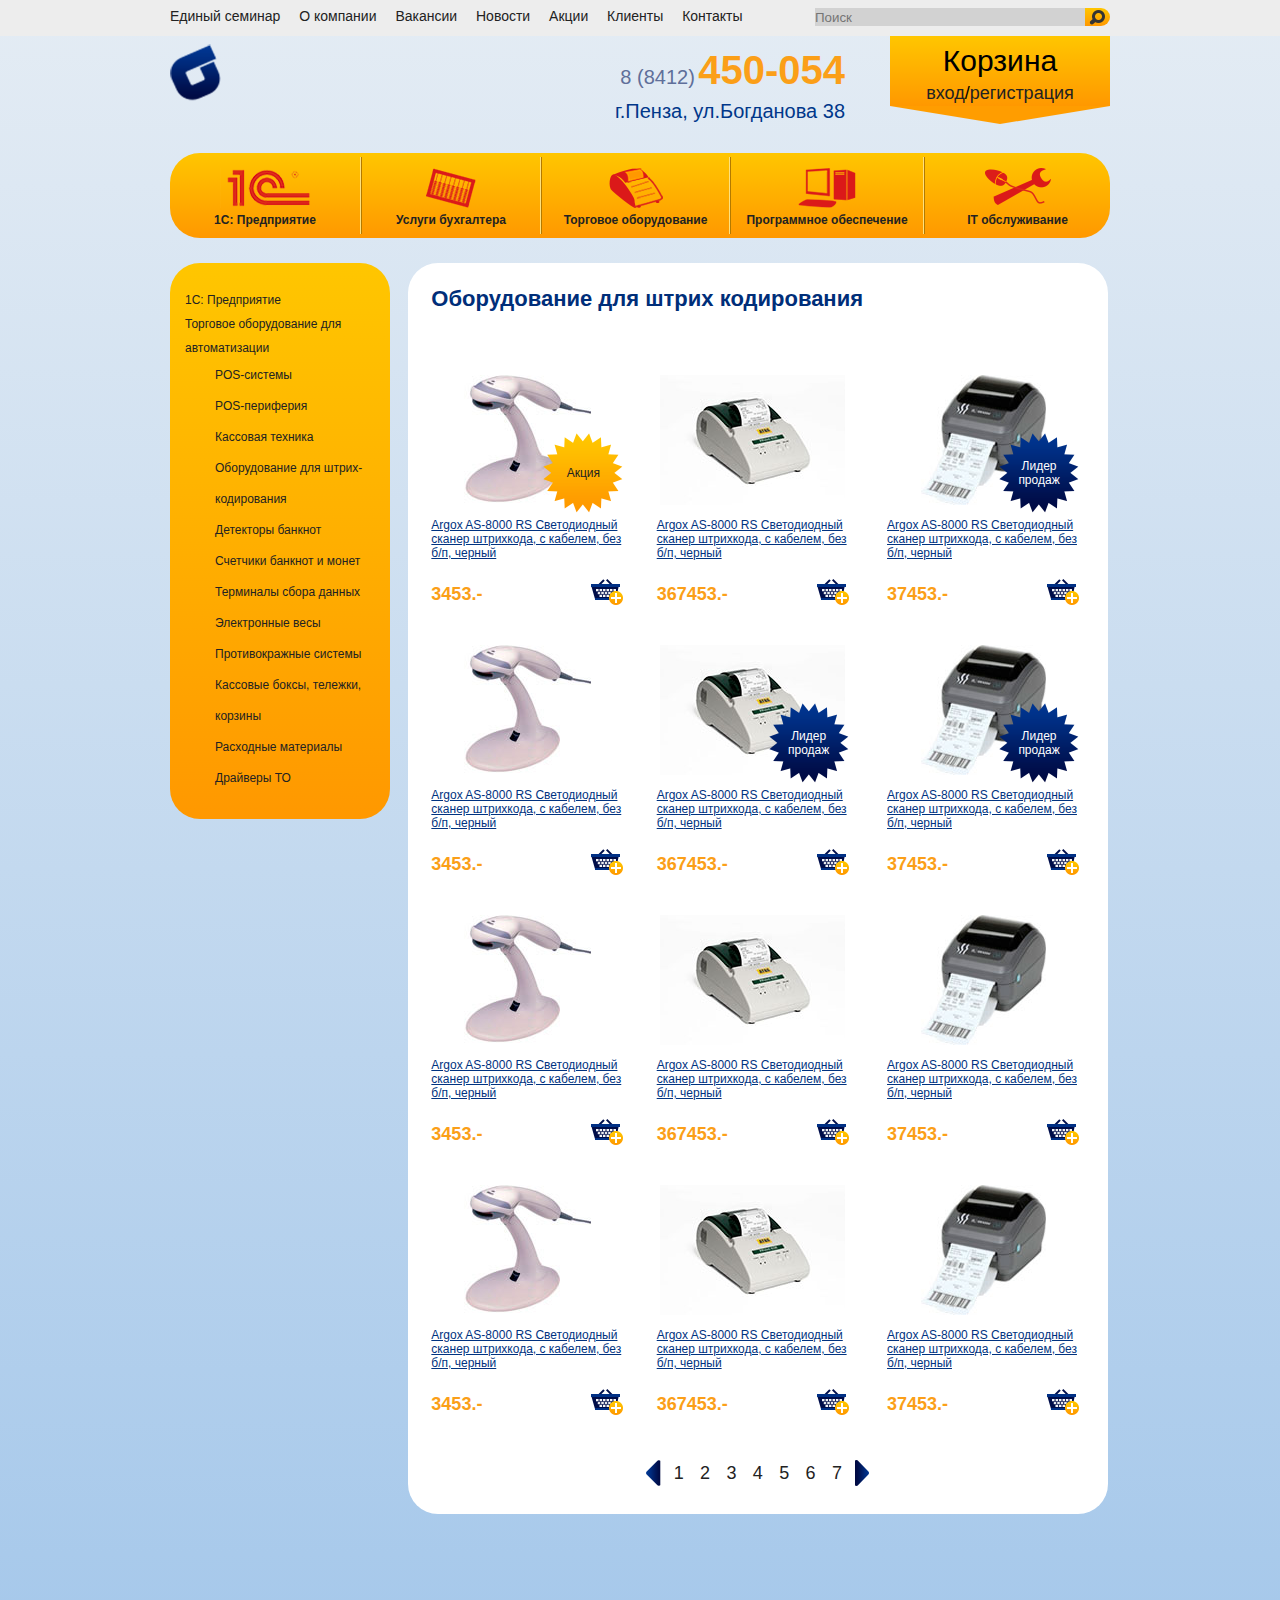
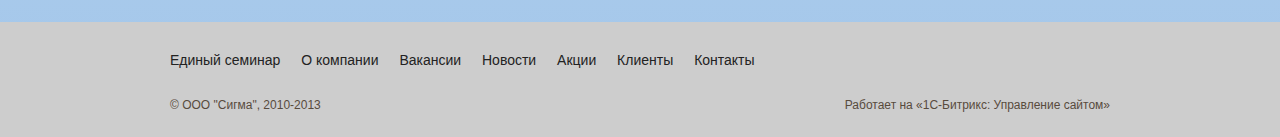
<file: index.html>
﻿<!DOCTYPE html>
<html lang="ru">
<head>
    <meta charset="utf-8">
    <title>sigma</title>
    <link rel="stylesheet" href="css/style.css">
</head>
<body>
<div class="page">
    <header class="header">
        <div class="content clear-fix">
            <nav class="header__menu">
                <a href="#" class="link">Единый семинар</a>
                <a href="#" class="link">О компании</a>
                <a href="#" class="link">Вакансии</a>
                <a href="#" class="link">Новости</a>
                <a href="#" class="link">Акции</a>
                <a href="#" class="link">Клиенты</a>
                <a href="#" class="link">Контакты</a>
            </nav>
            <form class="search clear-fix" name="search">
                <button class="search__button">
                    
                    <i>Найти</i>
                </button>
                <label>
                    <span class="search__holder">Поиск</span>
                    <input class="search__input" type="search" name="search__input" placeholder="Поиск">
                </label>
            </form>
        </div>
    </header>
    <div class="main-container">
        <div class="content">
            <header class="main-container__header clear-fix">
                <div class="logo">
                    <a href="#"><img src="img/logo.png" alt="Логотип компании"></a>
                </div>
                <button class="basket" type="button">
                    <h2 class="basket__title">Корзина</h2>
                    <div class="auth">
                        <a href="#" class="link">вход</a>/<a href="#" class="link">регистрация</a>
                    </div>
                </button>
                <div class="contacts">
                    <div class="telephone">
                        <a href="tel:88412450054" class="link">
                            <span class="telephone__code">8 (8412)</span>
                            <span class="telephone__number">450-054</span>
                        </a>
                    </div>
                    <a href="#" class="link address">г.Пенза, ул.Богданова 38</a>
                </div>
            </header>
            <nav class="main-container__menu clear-fix">
                <a href="#" class="link menu__item">
                    <div class="menu__inner">
                        <i class="menu__icon menu__icon_company"></i>
                    </div>
                    <span>1С: Предприятие</span>
                </a>
                <a href="#" class="link menu__item">
                    <div class="menu__inner">
                        <i class="menu__icon menu__icon_services"></i>
                    </div>
                    <span>Услуги бухгалтера</span>
                </a>
                <a href="#" class="link menu__item">
                    <div class="menu__inner">
                        <i class="menu__icon menu__icon_equipment"></i>
                    </div>
                    <span>Торговое оборудование</span>
                </a>
                <a href="#" class="link menu__item">
                    <div class="menu__inner">
                        <i class="menu__icon menu__icon_software"></i>
                    </div>
                    <span>Программное обеспечение</span>
                </a>
                <a href="#" class="link menu__item">
                    <div class="menu__inner">
                        <i class="menu__icon menu__icon_servicing"></i>
                    </div>
                    <span>IT обслуживание</span>
                </a>
            </nav>
            <div class="main-container__inner">
                <div class="main-container__column">
                    <aside class="categories">
                        <nav class="categories__box">
                            <ol class="categories__list">
                                <li class="category">
                                    <a href="#" class="link">1С: Предприятие</a>
                                </li>
                                <li class="category">
                                    <a href="#" class="link">Торговое оборудование для автоматизации</a>
                                    <ol class="categories__list">
                                        <li class="category">
                                            <a href="#" class="link">POS-системы</a>
                                        </li>
                                        <li class="category">
                                            <a href="#" class="link">POS-периферия</a>
                                        </li>
                                        <li class="category">
                                            <a href="#" class="link">Кассовая техника</a>
                                        </li>
                                        <li class="category">
                                            <a href="#" class="link">Оборудование для штрих-кодирования</a>
                                        </li>
                                        <li class="category">
                                            <a href="#" class="link">Детекторы банкнот</a>
                                        </li>
                                        <li class="category">
                                            <a href="#" class="link">Счетчики банкнот и монет</a>
                                        </li>
                                        <li class="category">
                                            <a href="#" class="link">Терминалы сбора данных</a>
                                        </li>
                                        <li class="category">
                                            <a href="#" class="link">Электронные весы</a>
                                        </li>
                                        <li class="category">
                                            <a href="#" class="link">Противокражные системы</a>
                                        </li>
                                        <li class="category">
                                            <a href="#" class="link">Кассовые боксы, тележки, корзины</a>
                                        </li>
                                        <li class="category">
                                            <a href="#" class="link">Расходные материалы</a>
                                        </li>
                                        <li class="category">
                                            <a href="#" class="link">Драйверы ТО</a>
                                        </li>
                                    </ol>
                                </li>
                            </ol>
                        </nav>
                    </aside>
                </div>
                <div class="main-container__column">
                    <div class="products">
                        <h1 class="products__title">Оборудование для штрих кодирования</h1>
                        <div class="products__content">
                            <div class="product">
                                <div class="product__picture">
                                    <img src="img/firstproduct.jpg" alt="first product">
                                    <div class="status status_stock">
                                        <span>Акция</span>
                                    </div>
                                </div>
                                <a href="#" class="link product__name">Argox AS-8000 RS Светодиодный сканер штрихкода, с кабелем, без б/п, черный</a>
                                <div class="product__inner clear-fix">
                                    <div class="product__buy">
                                        <a href="#" class="link">
                                            <i></i>
                                        </a>
                                    </div>
                                    <div class="product__price">
                                        <span>3453.-</span>
                                    </div>
                                </div>
                            </div>
                            <div class="product">
                                <div class="product__picture">
                                    <img src="img/secondproduct.jpg" alt="first product">
                                </div>
                                <a href="#" class="link product__name">Argox AS-8000 RS Светодиодный сканер штрихкода, с кабелем, без б/п, черный</a>
                                <div class="product__inner clear-fix">
                                    <div class="product__buy">
                                        <a href="#" class="link">
                                            <i></i>
                                        </a>
                                    </div>
                                    <div class="product__price">
                                        <span>367453.-</span>
                                    </div>
                                </div>
                            </div>
                            <div class="product">
                                <div class="product__picture">
                                    <img src="img/thirdproduct.jpg" alt="first product">
                                    <div class="status status_leader">
                                        <span>Лидер продаж</span>
                                    </div>
                                </div>
                                <a href="#" class="link product__name">Argox AS-8000 RS Светодиодный сканер штрихкода, с кабелем, без б/п, черный</a>
                                <div class="product__inner clear-fix">
                                    <div class="product__buy">
                                        <a href="#" class="link">
                                            <i></i>
                                        </a>
                                    </div>
                                    <div class="product__price">
                                        <span>37453.-</span>
                                    </div>
                                </div>
                            </div>
                            <div class="product">
                                <div class="product__picture">
                                    <img src="img/firstproduct.jpg" alt="first product">
                                </div>
                                <a href="#" class="link product__name">Argox AS-8000 RS Светодиодный сканер штрихкода, с кабелем, без б/п, черный</a>
                                <div class="product__inner clear-fix">
                                    <div class="product__buy">
                                        <a href="#" class="link">
                                            <i></i>
                                        </a>
                                    </div>
                                    <div class="product__price">
                                        <span>3453.-</span>
                                    </div>
                                </div>
                            </div>
                            <div class="product">
                                <div class="product__picture">
                                    <img src="img/secondproduct.jpg" alt="first product">
                                    <div class="status status_leader">
                                        <span>Лидер продаж</span>
                                    </div>
                                </div>
                                <a href="#" class="link product__name">Argox AS-8000 RS Светодиодный сканер штрихкода, с кабелем, без б/п, черный</a>
                                <div class="product__inner clear-fix">
                                    <div class="product__buy">
                                        <a href="#" class="link">
                                            <i></i>
                                        </a>
                                    </div>
                                    <div class="product__price">
                                        <span>367453.-</span>
                                    </div>
                                </div>
                            </div>
                            <div class="product">
                                <div class="product__picture">
                                    <img src="img/thirdproduct.jpg" alt="first product">
                                    <div class="status status_leader">
                                        <span>Лидер продаж</span>
                                    </div>
                                </div>
                                <a href="#" class="link product__name">Argox AS-8000 RS Светодиодный сканер штрихкода, с кабелем, без б/п, черный</a>
                                <div class="product__inner clear-fix">
                                    <div class="product__buy">
                                        <a href="#" class="link">
                                            <i></i>
                                        </a>
                                    </div>
                                    <div class="product__price">
                                        <span>37453.-</span>
                                    </div>
                                </div>
                            </div>
                            <div class="product">
                                <div class="product__picture">
                                    <img src="img/firstproduct.jpg" alt="first product">
                                </div>
                                <a href="#" class="link product__name">Argox AS-8000 RS Светодиодный сканер штрихкода, с кабелем, без б/п, черный</a>
                                <div class="product__inner clear-fix">
                                    <div class="product__buy">
                                        <a href="#" class="link">
                                            <i></i>
                                        </a>
                                    </div>
                                    <div class="product__price">
                                        <span>3453.-</span>
                                    </div>
                                </div>
                            </div>
                            <div class="product">
                                <div class="product__picture">
                                    <img src="img/secondproduct.jpg" alt="first product">
                                </div>
                                <a href="#" class="link product__name">Argox AS-8000 RS Светодиодный сканер штрихкода, с кабелем, без б/п, черный</a>
                                <div class="product__inner clear-fix">
                                    <div class="product__buy">
                                        <a href="#" class="link">
                                            <i></i>
                                        </a>
                                    </div>
                                    <div class="product__price">
                                        <span>367453.-</span>
                                    </div>
                                </div>
                            </div>
                            <div class="product">
                                <div class="product__picture">
                                    <img src="img/thirdproduct.jpg" alt="first product">
                                </div>
                                <a href="#" class="link product__name">Argox AS-8000 RS Светодиодный сканер штрихкода, с кабелем, без б/п, черный</a>
                                <div class="product__inner clear-fix">
                                    <div class="product__buy">
                                        <a href="#" class="link">
                                            <i></i>
                                        </a>
                                    </div>
                                    <div class="product__price">
                                        <span>37453.-</span>
                                    </div>
                                </div>
                            </div>
                            <div class="product">
                                <div class="product__picture">
                                    <img src="img/firstproduct.jpg" alt="first product">
                                </div>
                                <a href="#" class="link product__name">Argox AS-8000 RS Светодиодный сканер штрихкода, с кабелем, без б/п, черный</a>
                                <div class="product__inner clear-fix">
                                    <div class="product__buy">
                                        <a href="#" class="link">
                                            <i></i>
                                        </a>
                                    </div>
                                    <div class="product__price">
                                        <span>3453.-</span>
                                    </div>
                                </div>
                            </div>
                            <div class="product">
                                <div class="product__picture">
                                    <img src="img/secondproduct.jpg" alt="first product">
                                </div>
                                <a href="#" class="link product__name">Argox AS-8000 RS Светодиодный сканер штрихкода, с кабелем, без б/п, черный</a>
                                <div class="product__inner clear-fix">
                                    <div class="product__buy">
                                        <a href="#" class="link">
                                            <i></i>
                                        </a>
                                    </div>
                                    <div class="product__price">
                                        <span>367453.-</span>
                                    </div>
                                </div>
                            </div>
                            <div class="product">
                                <div class="product__picture">
                                    <img src="img/thirdproduct.jpg" alt="first product">
                                </div>
                                <a href="#" class="link product__name">Argox AS-8000 RS Светодиодный сканер штрихкода, с кабелем, без б/п, черный</a>
                                <div class="product__inner clear-fix">
                                    <div class="product__buy">
                                        <a href="#" class="link">
                                            <i></i>
                                        </a>
                                    </div>
                                    <div class="product__price">
                                        <span>37453.-</span>
                                    </div>
                                </div>
                            </div>
                        </div>
                        <nav class="pagination">
                            <a href="#" class="link">
                                <i class="pagination__switch pagination__switch_back"></i>
                            </a>
                            <a href="#" class="link">1</a>
                            <a href="#" class="link">2</a>
                            <a href="#" class="link">3</a>
                            <a href="#" class="link">4</a>
                            <a href="#" class="link">5</a>
                            <a href="#" class="link">6</a>
                            <a href="#" class="link">7</a>
                            <a href="#" class="link">
                                <i class="pagination__switch pagination__switch_forward"></i>
                            </a>
                        </nav>
                    </div>
                </div>
            </div>
        </div>
    </div>
    <footer class="footer">
        <div class="content">
            <nav class="footer__menu">
                <a href="#" class="link">Единый семинар</a>
                <a href="#" class="link">О компании</a>
                <a href="#" class="link">Вакансии</a>
                <a href="#" class="link">Новости</a>
                <a href="#" class="link">Акции</a>
                <a href="#" class="link">Клиенты</a>
                <a href="#" class="link">Контакты</a>
            </nav>
            <div class="footer__inner clear-fix">
                <div class="company">
                    <span>© ООО "Сигма", 2010-2013</span>
                </div>
                <div class="work">
                    <span>Работает на «1C-Битрикс: Управление сайтом»</span>
                </div>
            </div>
        </div>
    </footer>
</div>
</body>
</html>
</file>
<file: css/style.css>
* {
  margin: 0;
  padding: 0;
}
body {
  font-family: Arial, sans-serif;
  font-size: 12px;
  background: linear-gradient(to top, #a2c6ea, #e4ecf4);
  color: #222;
}
.clear-fix:after {
  content: '';
  display: block;
  clear: both;
}
.link {
  text-decoration: none;
  cursor: pointer;
  color: #222;
}
.link:hover {
  text-decoration: underline;
}
.basket__title {
  margin-top: 5px;
  margin-bottom: 5px;
  font-size: 30px;
  font-weight: normal;
}
.address {
  color: #00378a;
  font-size: 20px;
}
.menu__item {
  float: left;
  height: 77px;
  border-left: 1px solid #b27a00;
  border-right: 1px solid #ffe17d;
  text-align: center;
  font-weight: bold;
}
.menu__item:nth-child(1) {
  width: 190px;
}
.menu__item:nth-child(2) {
  width: 178px;
}
.menu__item:nth-child(3) {
  width: 187px;
}
.menu__item:nth-child(4) {
  width: 192px;
}
.menu__item:nth-child(5) {
  width: 185px;
}
.menu__item:first-child {
  border-left: 0;
}
.menu__item:last-child {
  border-right: 0;
}
.categories__list {
  line-height: 24px;
  list-style: none;
}
.products__title {
  font-size: 22px;
  color: #002e79;
  margin-bottom: 63px;
}
.product__name {
  color: #003280;
  text-decoration: underline;
  text-align: left;
}
.product__name:hover {
  color: orangered;
}
.product__price {
  float: left;
  margin-top: 9px;
}
.product__price span {
  color: #fb9f18;
  font-weight: bold;
  font-size: 18px;
}
.page {
  min-height: 100vh;
  position: relative;
  box-sizing: border-box;
  padding-bottom: 115px;
}
.header {
  background-color: #ededed;
  padding-top: 8px;
  padding-bottom: 10px;
}
.content {
  width: 940px;
  margin: 0 auto;
}
.main-container {
  padding-bottom: 108px;
}
.main-container__header {
  margin-bottom: 30px;
}
.main-container__menu {
  padding-top: 4px;
  padding-bottom: 4px;
  background: linear-gradient(to top, #ff9800, #ffc600);
  border-radius: 30px;
  margin-bottom: 25px;
}
.main-container__column {
  display: inline-block;
  vertical-align: top;
  margin-right: 15px;
}
.main-container__column:last-child {
  margin-right: 0;
}
.categories {
  width: 220px;
}
.footer {
  min-width: 100%;
  position: absolute;
  left: 0;
  bottom: 0;
  box-sizing: border-box;
  padding: 30px 0 25px;
  background-color: #cdcdcd;
}
.header__link:last-child {
  margin-right: 0;
}
.header__menu {
  float: left;
  font-size: 14px;
}
.header__menu .link {
  margin-right: 15px;
}
.header__menu .link:last-child {
  margin-right: 0;
}
.search {
  float: right;
}
.search label {
  float: right;
  position: relative;
}
.search__holder {
  position: absolute;
  left: -9999px;
}
.search__input {
  border: 0;
  height: 18px;
  width: 270px;
  background-color: #d2d2d2;
}
.search__button {
  text-indent: -9999px;
  position: relative;
  float: right;
  height: 18px;
  width: 25px;
  border: 0;
  border-radius: 0 9px 9px 0;
  background: linear-gradient(to top, #ff9800, #ffc600);
}
.search__button i {
  width: 16px;
  height: 15px;
  position: absolute;
  background-image: url("../img/search-icon.png");
  background-repeat: no-repeat;
  left: 4px;
  top: 2px;
}
.logo {
  float: left;
  width: 300px;
  margin-top: 8px;
}
.basket {
  border: 0;
  float: right;
  width: 220px;
  height: 70px;
  text-align: center;
  background: linear-gradient(to top, #ff9800, #ffc600);
  cursor: pointer;
}
.auth {
  font-size: 18px;
  position: relative;
}
.auth:after {
  content: '';
  position: absolute;
  left: 0;
  top: 112%;
  border-left: 110px solid transparent;
  border-right: 110px solid transparent;
  border-top: 18px solid #ff9d00;
}
.auth span {
  color: #222;
}
.contacts {
  float: right;
  margin-right: 45px;
  margin-top: 12px;
}
.telephone {
  text-align: right;
  margin-bottom: 7px;
}
.telephone__code {
  color: #5f6f9a;
  font-size: 20px;
}
.telephone__number {
  color: #fb9f18;
  font-size: 40px;
  font-weight: bold;
}
.telephone__code,
.telephone__number {
  display: inline-block;
}
.menu__inner {
  height: 40px;
  margin-top: 11px;
  margin-bottom: 5px;
  position: relative;
}
.menu__icon {
  height: 40px;
  position: absolute;
  background-repeat: no-repeat;
  top: 0;
  left: 50%;
  -webkit-transform: translateX(-50%);
  -ms-transform: translateX(-50%);
  transform: translateX(-50%);
}
.menu__icon_company {
  width: 90px;
  background-image: url("../img/1c.png");
}
.menu__icon_services {
  width: 50px;
  background-image: url("../img/services.png");
}
.menu__icon_equipment {
  width: 54px;
  background-image: url("../img/equipment.png");
}
.menu__icon_software {
  width: 58px;
  background-image: url("../img/software.png");
}
.menu__icon_servicing {
  width: 66px;
  background-image: url("../img/it-servicing.png");
}
.categories__box {
  border-radius: 30px;
  background: linear-gradient(to top, #ff9800, #ffc600);
  padding: 25px 0 25px 15px;
}
.category .categories__list {
  margin-left: 30px;
  line-height: 31px;
}
.products {
  width: 700px;
  box-sizing: border-box;
  background-color: #fff;
  border-radius: 30px;
  padding-top: 23px;
  padding-left: 23px;
}
.product {
  display: inline-block;
  vertical-align: top;
  width: 192px;
  margin-right: 30px;
  margin-bottom: 40px;
}
.product:nth-child(3n) {
  margin-right: 0;
}
.product:nth-child(3n+2) {
  margin-right: 35px;
}
.product__picture {
  height: 130px;
  text-align: center;
  padding-bottom: 13px;
  position: relative;
}
.status {
  width: 80px;
  height: 80px;
  box-sizing: border-box;
  position: absolute;
  padding: 0 10px;
  right: 0;
  bottom: 5px;
  background-repeat: no-repeat;
}
.status_leader {
  background-image: url("../img/leader.png");
  color: #fff;
  padding-top: 26px;
}
.status_stock {
  background-image: url("../img/stock.png");
  color: #222;
  padding-top: 33px;
}
.product__inner {
  position: relative;
  margin-top: 15px;
}
.product__buy {
  width: 36px;
  height: 30px;
  float: right;
  position: relative;
}
.product__buy .link {
  padding-right: 36px;
  padding-bottom: 16px;
}
.product__buy i {
  width: 36px;
  height: 30px;
  position: absolute;
  background-image: url("../img/buy.png");
  background-repeat: no-repeat;
}
.pagination {
  text-align: center;
  padding-top: 8px;
  padding-bottom: 30px;
}
.pagination .link {
  font-size: 18px;
  margin-right: 13px;
}
.pagination .link:last-child {
  margin-right: 24px;
}
.pagination .link:first-child,
.pagination .link:last-child {
  position: relative;
  padding-right: 15px;
}
.pagination__switch {
  width: 15px;
  height: 26px;
  position: absolute;
  bottom: -3px;
  background-repeat: no-repeat;
}
.pagination__switch_back {
  background-image: url("../img/back.png");
}
.pagination__switch_forward {
  background-image: url("../img/forward.png");
}
.footer__menu {
  font-size: 14px;
  margin-bottom: 30px;
}
.footer__menu .link {
  margin-right: 17px;
}
.footer__menu .link:last-child {
  margin-right: 0;
}
.footer__inner {
  color: #584b3d;
}
.company {
  float: left;
}
.work {
  float: right;
}
</file>
